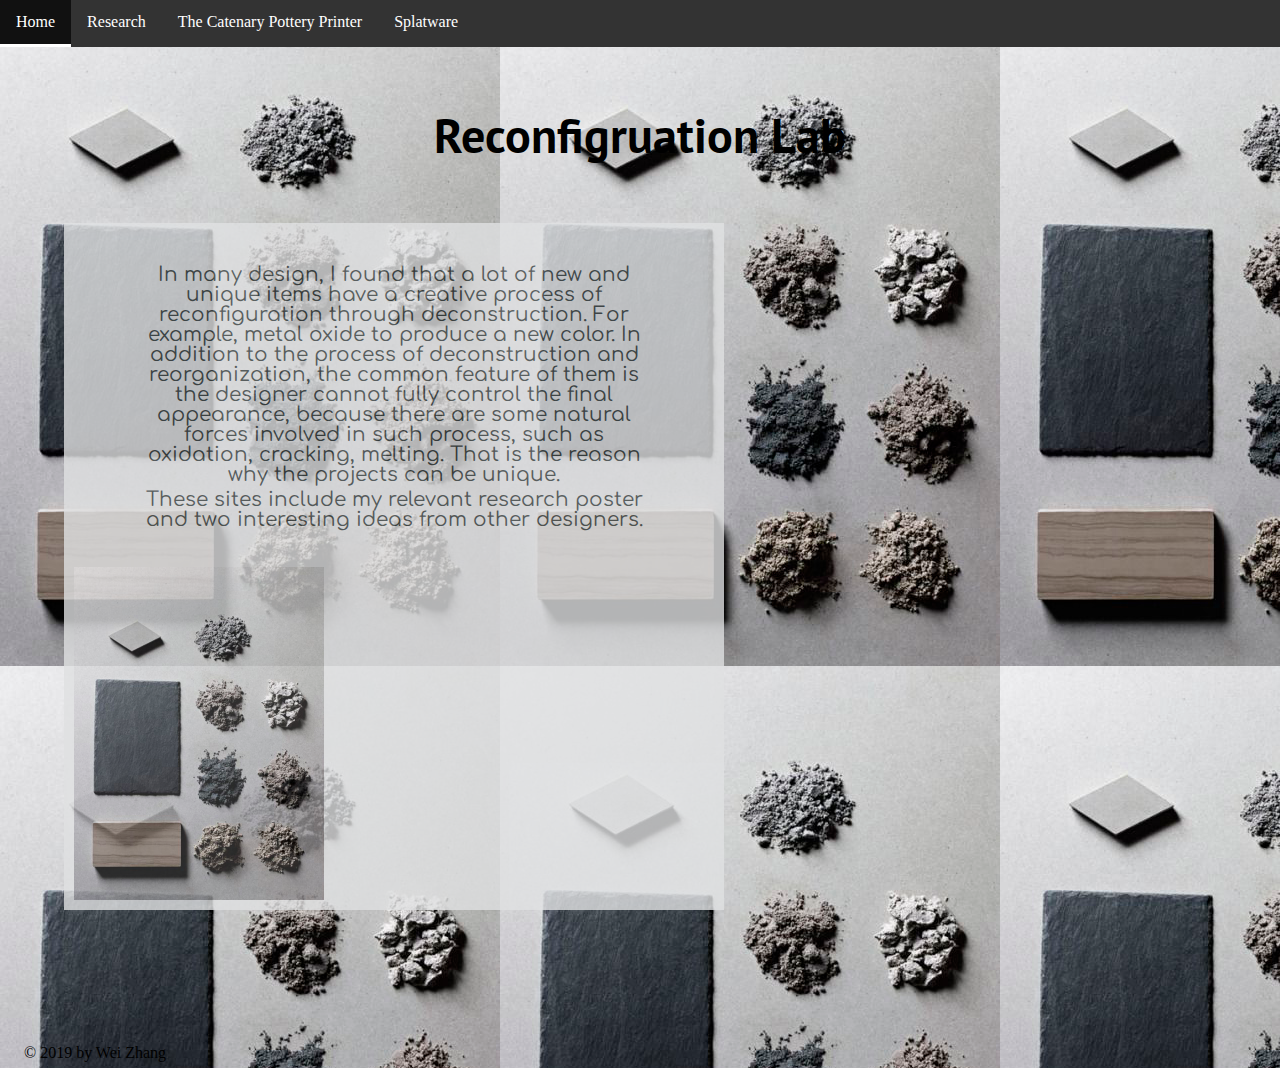
<file: index.html>
<!DOCTYPE html>
<html lang="en">
<head>
    <title>home</title>
    <meta charset="UTF-8">
    <meta name="viewport" content="width=device-width, initial-scale=1.0">
    <meta http-equiv="X-UA-Compatible" content="ie=edge">
    <link rel="stylesheet" type="text/css" href="css/html5reset.css">
    <link rel="stylesheet" type="text/css" href="css/style.css">
    <link rel="stylesheet" type="text/css" href="css/responsive.css">
    <link href="https://fonts.googleapis.com/css?family=Comfortaa|PT+Sans" rel="stylesheet">
    <link rel="stylesheet" href="https://use.fontawesome.com/releases/v5.3.1/css/all.css" integrity="sha384-mzrmE5qonljUremFsqc01SB46JvROS7bZs3IO2EmfFsd15uHvIt+Y8vEf7N7fWAU" crossorigin="anonymous">

</head>
<body id="index_body">
<a class="skip-main" href="#main">Skip to main content</a>
<header>
<div class="menu-div">
  <nav>
    <ul class="menu">
      <li><a class = "currenrtpage" href="index.html">Home</a><li>
      <li><a href="research.html">Research</a></li>
      <li><a href="cpp.html">The Catenary Pottery Printer</a></li>
      <li><a href="splatware.html">Splatware</a></li>
    </ul>
  </nav>
</div>

  <div class="title_1">
  <h1>Reconfigruation Lab</h1>
  </div>

</header>

<main id="main" tabindex="-1" class="box">
  <div class="paragraph">
  <p>In many design, I found that a lot of new and unique items have a creative process of reconfiguration through deconstruction. For example, metal oxide to produce a new color. In addition to the process of deconstruction and reorganization, the common feature of them is the designer cannot fully control the final appearance, because there are some natural forces involved in such process, such as oxidation, cracking, melting. That is the reason why the projects can be unique.</P>
  <p>These sites include my relevant research poster and two interesting ideas from other designers.</p>
</div>


<img class="index" src="images/index.jpg" alt="home page photo"/>


</main>
<footer>
  <a href="https://www.joungway.com" aria-label="Wei Zhang's Portfolio"><i class="fas fa-user-alt"></i></a>
  &copy; 2019 by Wei Zhang
</footer>

</body>
</html>
</file>
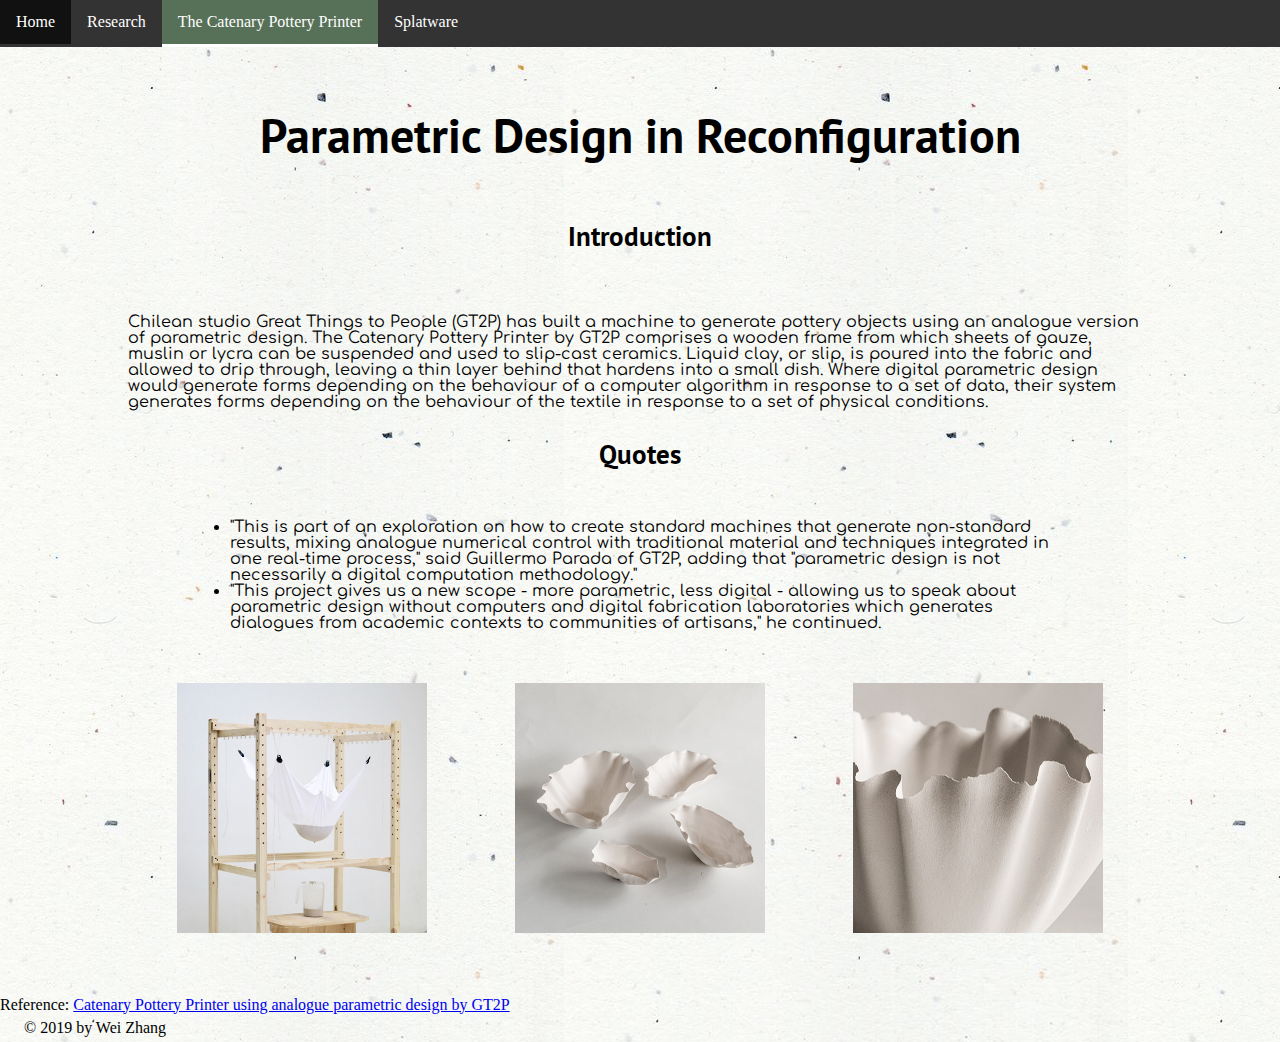
<file: cpp.html>
<!DOCTYPE html>
<html lang="en">
<head>
    <title>The Catenary Pottery Printer</title>
    <meta charset="UTF-8">
    <meta name="viewport" content="width=device-width, initial-scale=1.0">
    <meta http-equiv="X-UA-Compatible" content="ie=edge">
    <link rel="stylesheet" type="text/css" href="css/html5reset.css">
    <link rel="stylesheet" type="text/css" href="css/style.css">
    <link rel="stylesheet" type="text/css" href="css/responsive.css">
    <link href="https://fonts.googleapis.com/css?family=Comfortaa|PT+Sans" rel="stylesheet">
    <link rel="stylesheet" href="https://use.fontawesome.com/releases/v5.3.1/css/all.css" integrity="sha384-mzrmE5qonljUremFsqc01SB46JvROS7bZs3IO2EmfFsd15uHvIt+Y8vEf7N7fWAU" crossorigin="anonymous">

</head>
<body id="other_body">
<a class="skip-main" href="#main">Skip to main content</a>

<header>
<div class="menu-div">
  <nav>
    <ul class="menu">
      <li><a href="index.html">Home</a><li>
      <li><a href="research.html">Research</a></li>
      <li><a class = "currenrtpage" href="cpp.html">The Catenary Pottery Printer</a></li>
      <li><a href="splatware.html">Splatware</a></li>
    </ul>
  </nav>
</div>

  <div class="title_1">
  <h1>Parametric Design in Reconfiguration</h1>
  </div>

</header>

<main id="main" tabindex="-1">


  <div class="title_2">
  <h2>Introduction</h2>
  </div>


  <div class="paragraph">
  <p>Chilean studio Great Things to People (GT2P) has built a machine to generate pottery objects using an analogue version of parametric design. The Catenary Pottery Printer by​ ​GT2P​ comprises a wooden frame from which sheets of gauze, muslin or lycra can be suspended and used to slip-cast ceramics. Liquid clay, or slip, is poured into the fabric and allowed to drip through, leaving a thin layer behind that hardens into a small dish. Where digital parametric design would generate forms depending on the behaviour of a computer algorithm in response to a set of data, their system generates forms depending on the behaviour of the textile in response to a set of physical conditions.</p
  </div>



  <div class="title_2">
  <h2>Quotes</h2>
  </div>

  <div class="paragraph">
  <ul>
      <li>"This is part of an exploration on how to create standard machines that generate non-standard results, mixing analogue numerical control with traditional material and techniques integrated in one real-time process," said Guillermo Parada of GT2P, adding that "parametric design is not necessarily a digital computation methodology."</li>
      <li>"This project gives us a new scope - more parametric, less digital - allowing us to speak about parametric design without computers and digital fabrication laboratories which generates dialogues from academic contexts to communities of artisans," he continued.</li>
  </ul>
  </div>


  <div class="cpp_images">
  <img src="images/cpp1.jpg" alt="the working frame"/>
  <img src="images/cpp2.jpg" alt="finished product displayed"/>
  <img src="images/cpp3.jpg" alt="detailed of the finished product"/>
  </div>

</main>
<footer>
  <p>Reference: <a href="https://www.dezeen.com/2013/11/04/catenary-pottery-printer-analog-parametric-design-gt2p/">Catenary Pottery Printer using analogue parametric design by GT2P</a></p>
  <a href="https://www.joungway.com" aria-label="Wei Zhang's Portfolio"><i class="fas fa-user-alt" aria-hidden="true"></i></a>
  &copy; 2019 by Wei Zhang
</footer>

</body>
</html>
</file>
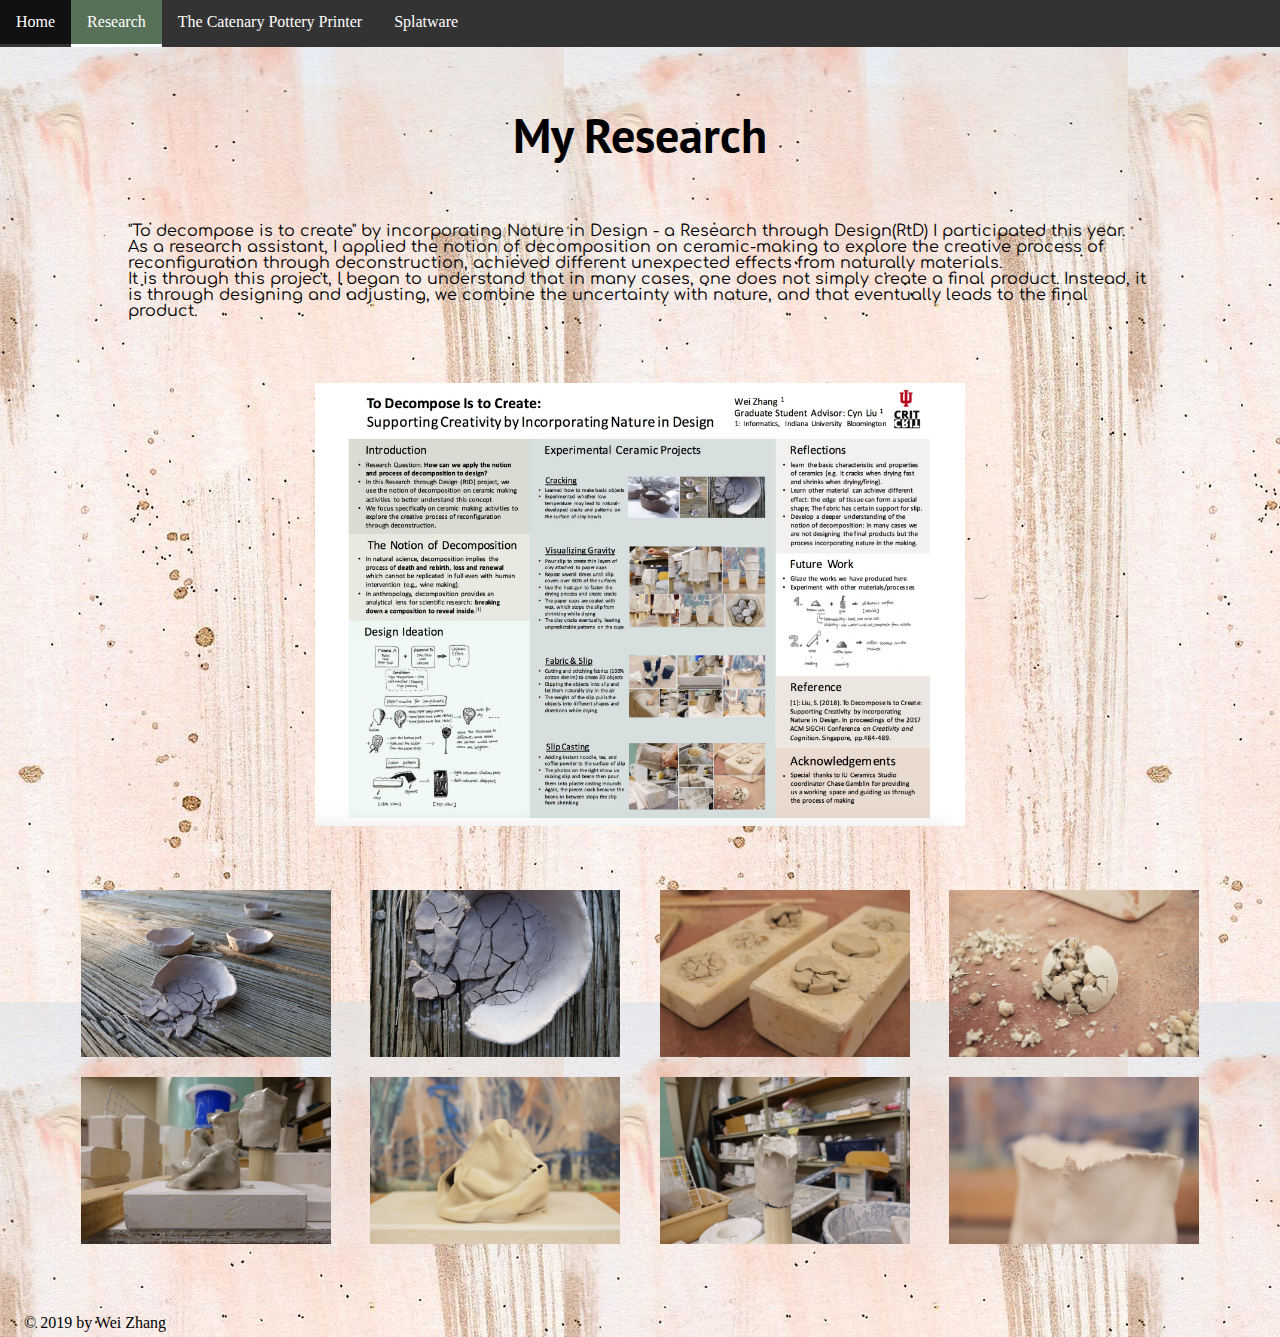
<file: research.html>
<!DOCTYPE html>
<html lang="en">
<head>
    <title>Research</title>
    <meta charset="UTF-8">
    <meta name="viewport" content="width=device-width, initial-scale=1.0">
    <meta http-equiv="X-UA-Compatible" content="ie=edge">
    <link rel="stylesheet" type="text/css" href="css/html5reset.css">
    <link rel="stylesheet" type="text/css" href="css/style.css">
    <link rel="stylesheet" type="text/css" href="css/responsive.css">
    <link href="https://fonts.googleapis.com/css?family=Comfortaa|PT+Sans" rel="stylesheet">
    <link rel="stylesheet" href="https://use.fontawesome.com/releases/v5.3.1/css/all.css" integrity="sha384-mzrmE5qonljUremFsqc01SB46JvROS7bZs3IO2EmfFsd15uHvIt+Y8vEf7N7fWAU" crossorigin="anonymous">

</head>
<body id="research_body">
<a class="skip-main" href="#main">Skip to main content</a>
<header>
<div class="menu-div">
  <nav>
    <ul class="menu">
      <li><a href="index.html">Home</a></li>
      <li><a class = "currenrtpage" href="research.html">Research</a></li>
      <li><a href="cpp.html">The Catenary Pottery Printer</a></li>
      <li><a href="splatware.html">Splatware</a></li>
    </ul>
  </nav>
</div>

  <div class="title_1">
  <h1>My Research</h1>
  </div>

</header>

<main id="main" tabindex="-1">
<div class="paragraph">
  <p>"To decompose is to create" by incorporating Nature in Design - a Research through Design(RtD) I participated this year.</p>
  <p>As a research assistant, I applied the notion of decomposition on ceramic-making to explore the creative process of reconfiguration through deconstruction, achieved different unexpected effects from naturally materials.</p>
  <p>It is through this project, I began to understand that in many cases, one does not simply create a final product. Instead, it is through designing and adjusting, we combine the uncertainty with nature, and that eventually leads to the final product.</p>
</div>


  <img class="research_poster" src="images/galleryposter.jpg" alt="my poster"/>

  <div class="research_images">
  <img src="images/gallery1.jpeg" alt="cracking"/>
  <img src="images/gallery2.jpeg" alt="cracking"/>
  <img src="images/gallery3.jpeg" alt="slip casting"/>
  <img src="images/gallery4.jpeg" alt="slip casting"/>
  <!-- <img src="images/gallery5.jpeg" alt="slip casting"/> -->
  <img src="images/gallery6.jpeg" alt="frabic and slip"/>
  <img src="images/gallery7.jpeg" alt="frabic and slip"/>
  <img src="images/gallery8.jpeg" alt="frabic and slip"/>
  <img src="images/gallery9.jpeg" alt="frabic and slip"/>
  </div>
  <!-- <img src="images/gallery10.jpeg" alt="visualizing gravity"/>
  <img src="images/gallery11.jpeg" alt="visualizing gravity"/>
  <img src="images/gallery12.jpeg" alt="visualizing gravity"/> -->

</main>
<footer>
  <a href="https://www.joungway.com" aria-label="Wei Zhang's Portfolio"><i class="fas fa-user-alt"></i></a>
  &copy; 2019 by Wei Zhang
</footer>

</body>
</html>
</file>
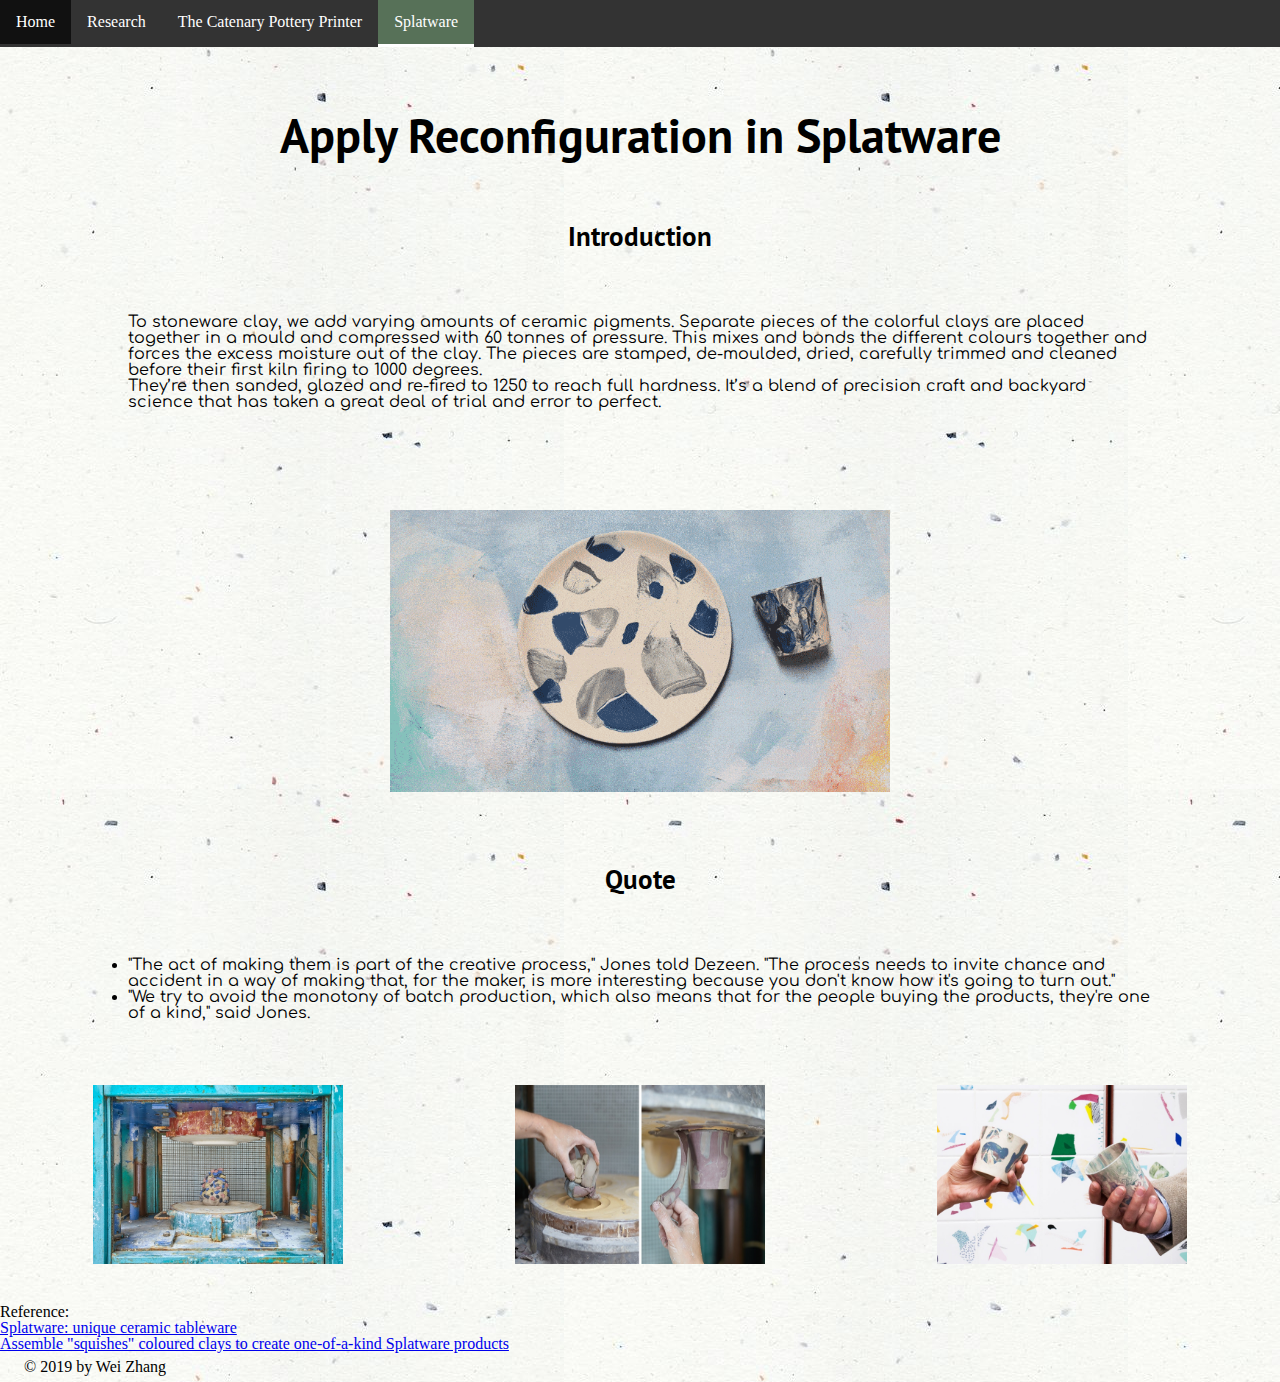
<file: splatware.html>
<!DOCTYPE html>
<html lang="en">
<head>
    <title>Splatware</title>
    <meta charset="UTF-8">
    <meta name="viewport" content="width=device-width, initial-scale=1.0">
    <meta http-equiv="X-UA-Compatible" content="ie=edge">
    <link rel="stylesheet" type="text/css" href="css/html5reset.css">
    <link rel="stylesheet" type="text/css" href="css/style.css">
    <link rel="stylesheet" type="text/css" href="css/responsive.css">
    <link href="https://fonts.googleapis.com/css?family=Comfortaa|PT+Sans" rel="stylesheet">
    <link rel="stylesheet" href="https://use.fontawesome.com/releases/v5.3.1/css/all.css" integrity="sha384-mzrmE5qonljUremFsqc01SB46JvROS7bZs3IO2EmfFsd15uHvIt+Y8vEf7N7fWAU" crossorigin="anonymous">

</head>
<body id="other_body">
<a class="skip-main" href="#main">Skip to main content</a>

<header>
<div class="menu-div">
  <nav>
    <ul class = "menu">
      <li><a href="index.html">Home</a></li>
      <li><a href="research.html">Research</a></li>
      <li><a href="cpp.html">The Catenary Pottery Printer</a></li>
      <li><a class = "currenrtpage" href="splatware.html">Splatware</a></li>
    </ul>
  </nav>
</div>

  <div class="title_1">
  <h1>Apply Reconfiguration in Splatware</h1>
  </div>

</header>

<main id="main" tabindex="-1">

  <!--
  <p>Splatware goes on show later this month as part of the​ ​London Design Festival 2017​. It features a range of marbled​ ​ceramics​ that are made by placing clay into plaster moulds. </p>
  <p>Each product is created by combining different coloured clays that have been sprayed with ceramic oxides and pressed – or "squished", as Assemble's Lewis Jones puts it – using an industrial RAM Press. This process introduces an element of chance to the production line – the squishing process can produce millions of different variations, so results in one-of-a-kind products that offer an alternative the uniformity of man-made items.</p> -->

<div class="title_2">
<h2>Introduction</h2>
</div>

<div class="paragraph">
<p>To stoneware clay, we add varying amounts of ceramic pigments. Separate pieces of the colorful clays are placed together in a mould and compressed with 60 tonnes of pressure. This mixes and bonds the different colours together and forces the excess moisture out of the clay. The pieces are stamped, de-moulded, dried, carefully trimmed and cleaned before their first kiln firing to 1000 degrees.</p>
<p>They’re then sanded, glazed and re-fired to 1250 to reach full hardness. It’s a blend of precision craft and backyard science that has taken a great deal of trial and error to perfect.</p>
</div>

<img class="splatware_gif" src="images/splatware1.jpg" alt="finished product displayed"/>

<div class="title_2">
<h2>Quote</h2>
</div>

<div class="paragraph">
<ul>
    <li>"The act of making them is part of the creative process," Jones told Dezeen. "The process needs to invite chance and accident in a way of making that, for the maker, is more interesting because you don't know how it's going to turn out."</li>
    <li>"We try to avoid the monotony of batch production, which also means that for the people buying the products, they're one of a kind," said Jones.</li>
</ul>
</div>


  <div class="splatware_images">
    <img src="images/splatware2.jpg" alt="working process"/>
    <img src="images/splatware3.jpg" alt="manufacturing"/>
    <img src="images/splatware4.jpg" alt="finished product in a cup shape"/>
  </div>
</main>

<footer>
  <p>Reference:
    <ol>
        <li><a href="https://www.kickstarter.com/projects/636317056/splatware-unique-ceramic-tableware">Splatware: unique ceramic tableware</a></li>
        <li><a href="https://www.dezeen.com/2017/09/12/assemble-liverpool-granby-workshop-tableware-splatware-colou red-clays/">Assemble "squishes" coloured clays to create one-of-a-kind Splatware products</a></li>
    </ol></p>

  <a href="https://www.joungway.com" aria-label="Wei Zhang's Portfolio"><i class="fas fa-user-alt"></i></a>
  &copy; 2019 by Wei Zhang
</footer>

</body>
</html>
</file>
<file: css/style.css>
body{
    background-color:#FECC66;
}

#index_body{
  background-image: url("../images/index.jpg");
}

#research_body{
  background-image: url("../images/background3.jpg");
}

#other_body{
  background-image: url("../images/background2.jpg");
}

.title_1 h1{
  font-family: 'PT Sans', sans-serif;
  font-size:3rem;
  text-align:center;
  margin:5%;
}

.title_2 h2{
  font-family: 'PT Sans', sans-serif;
  font-size:1.7rem;
  text-align:center;
  margin:3%;
}

.paragraph{
  font-family: 'Comfortaa', cursive;
  /* padding-left:10%;
  padding-right:10%;
  padding-bottom:1%; */
  margin-left: 10%;
  margin-right: 5%;
  margin-top:5%;
  margin-bottom: 5%;
  width: 80%;
}

#index_body .box p{
    font-size:20px;
    color:#424949;
    text-align:center;
    padding-left:1%;
    padding-right:1%;
    padding-bottom:1%;
}

.box{
    display:inline-block;
    margin-left: 5%;
    /* margin-right: 10%; */
    margin-bottom: 10%;
    width: 50%;
    padding:10px;
    background-color:#e0e1e2;
    opacity: 0.8;

}

nav ul {
  margin: 0;
  padding: 0;
  overflow: hidden;
  background-color: #333;
  display: :flex;
}

nav li {
  float: left;
  list-style-type: none;
  flex-direction:row;
}

nav li a {
  display: block;
  color: white;
  text-align: center;
  padding: 14px 16px;
  text-decoration: none;
}

/* nav li a:active { */
.currenrtpage{
  background-color:#577158;
  color:white;
  /* text-decoration: underline; */
  border-bottom:3px solid white;
}

/* Change the link color to #111 (black) on hover */
nav li a:hover:not(.active) {
  background-color: #111;
  color:white;
}

/* skip to main content */

a.skip-main {
    display:none;
    /* left:-999px;
    position:absolute; */
    top:auto;
    width:1px;
    height:1px;
    overflow:hidden;
    z-index:-999;
}
a.skip-main:focus, a.skip-main:active {
    display:initial;
    color: #fff;
    background-color:#000;
    left: auto;
    top: auto;
    width: 30%;
    height: auto;
    overflow:auto;
    margin: 10px 35%;
    padding:5px;
    border-radius: 15px;
    border:4px solid yellow;
    text-align:center;
    font-size:1.2em;
    z-index:999;
}

/* img */
img{
  width:250px;
}

img.index{
  display: flex;
  justify-content: flex-end;
  align-items: flex-end;
}

img.research_poster{
  display:block;
  margin:auto;
  width:650px;
}

div.research_images{
  display:grid;
  grid-template-columns: repeat(4, 1fr);
  grid-template-rows: 1fr 1fr;
  grid-column-gap: 5px;
  grid-row-gap: 20px;
  margin:5%;
  align-items: center;
  justify-items: center;
}

div.research_images img{
  align-self: stretch;
}

img.splatware_gif{
  display:block;
  margin:auto;
  padding: 2.8%;
  width:500px;
}

div.splatware_images{
  display:grid;
  grid-template-columns: repeat(3, 1fr);
  grid-template-rows:1fr;
  grid-column-gap: 5px;
  grid-row-gap: 5px;
  margin:10px;
  padding-bottom: 30px;
  align-items: center;
  justify-items: center;
}

div.splatware_images img{
  align-self: stretch;
}

div.cpp_images{
  display:grid;
  grid-template-columns: repeat(3, 1fr);
  grid-template-rows: 1fr;
  grid-column-gap: 10px;
  grid-row-gap: 15px;
  align-items: center;
  justify-items: center;
  margin:10px;
}

div.cpp_images img{
  align-self: stretch;
}

/* footer */
.fas{
    font-size:1.5em;
    padding:.2em .5em;
    color: black;
}

.fas:hover{
    color: #288bbb;
}
</file>
<file: css/responsive.css>
@media only screen and (max-width:780px)
{

  main.box {
    width: 90%;
    margin-left: 3.2%;
  }

  header {
    width: 100%;
  }

  .menu-div {
    width: 100%;
  }

  .menu-div nav {
    width: 100%;
    padding: 0;

  }

  .menu li{
    display: block;
    width: 100%;
    text-align: center;
    padding: 10;
  }



}


@media only screen and (max-width:1024px)
{

    .box {
        width: 90%;
        margin-left: 5%;
    }

    .menu-div{
        width: 90%;
        margin: auto;
    }


    div.cpp_images{
      display:grid;
      grid-template-columns: 1fr;
      grid-template-rows: 1fr;
      grid-gap: 1px;
      width: 90%;
      margin:auto;
    }

    div.cpp_images img{
      display: block;
    }

    div.splatware_images{
      display:grid;
      grid-template-columns: 1fr;
      grid-template-rows: 1fr;
      grid-gap: 1px;
      width: 90%;
      margin:auto;
    }

    /* div.splatware_images img{
      display:block;
      width:100%;
    } */

    img.splatware_gif{
      display:block;
      margin:auto;
      width:93%;
    }

    div.research_images {
      display:grid;
      grid-template-columns: 1fr;
      grid-template-rows: 1fr;
      max-width:90%;
      grid-gap: 1px;
      margin:auto;
      padding-top: 15px;
    }

    img.research_poster{
      display:block;
      margin:auto;
      width:100%;
    }


}
</file>
